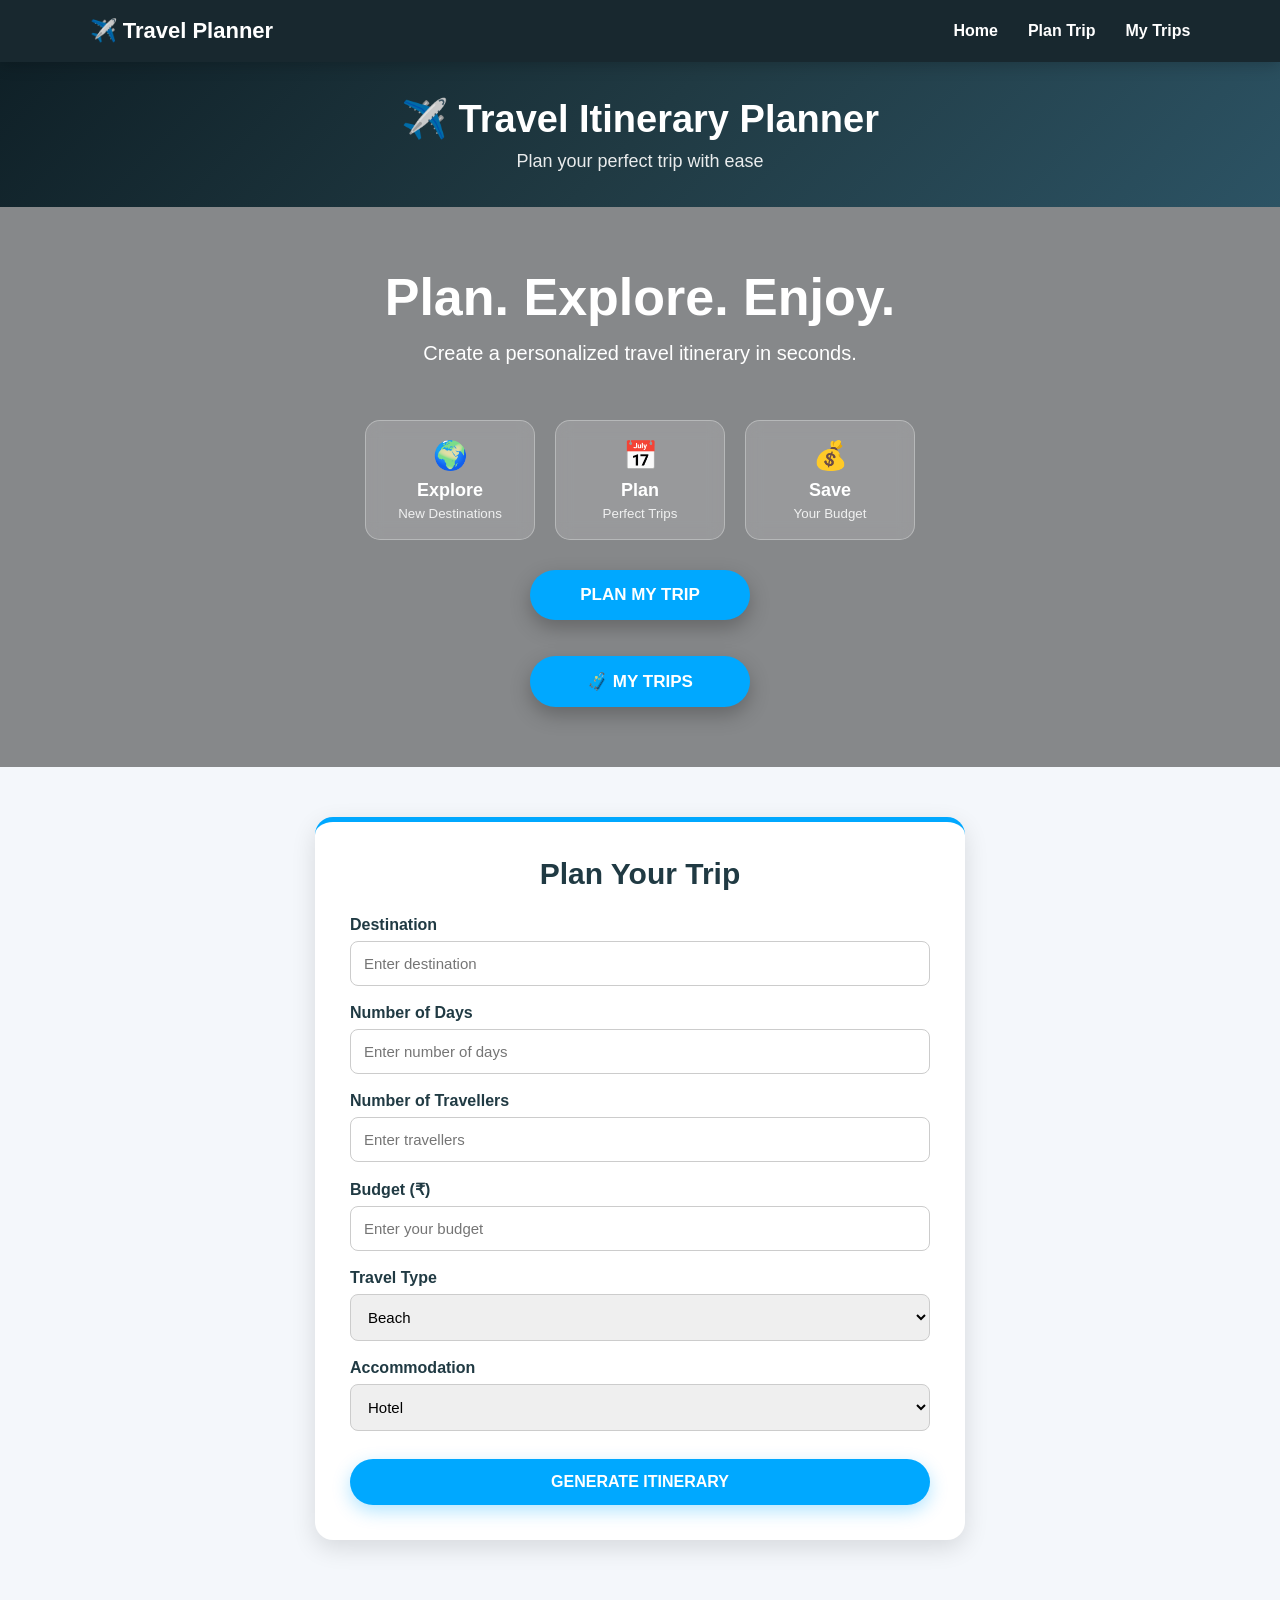
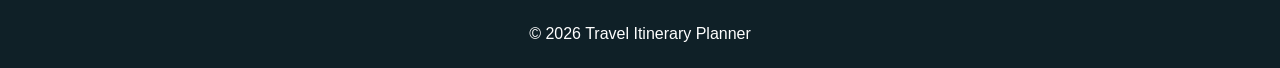
<file: index.html>
<!DOCTYPE html>
<html lang="en">
<head>
    <meta charset="UTF-8">
    <meta name="viewport" content="width=device-width, initial-scale=1.0">
    <title>Travel Itinerary Planner</title>
    <link rel="stylesheet" href="style.css">
</head>

<body>
    <nav class="navbar">
    <div class="logo">✈️ Travel Planner</div>

    <div class="nav-links">
        <a href="index.html">Home</a>
        <a href="#planner">Plan Trip</a>
        <a href="mytrips.html">My Trips</a>
    </div>
</nav>

    <header>
        <h1>✈️ Travel Itinerary Planner</h1>
        <p>Plan your perfect trip with ease</p>
    </header>

    <main>

        <section class="hero">
            <h2>Plan. Explore. Enjoy.</h2>
            <p>Create a personalized travel itinerary in seconds.</p>
            <div class="hero-stats">
    <div>
        <span>🌍</span>
        <strong>Explore</strong>
        <small>New Destinations</small>
    </div>

    <div>
        <span>📅</span>
        <strong>Plan</strong>
        <small>Perfect Trips</small>
    </div>

    <div>
        <span>💰</span>
        <strong>Save</strong>
        <small>Your Budget</small>
    </div>
</div>

            <button onclick="showPlanner()">
                PLAN MY TRIP
            </button>
<br><br>

<button onclick="window.location.href='mytrips.html'">
    🧳 MY TRIPS
</button>
        </section>

        <section id="planner" class="planner">

            <h2>Plan Your Trip</h2>

            <label>Destination</label>
            <input type="text" id="destination"
                   placeholder="Enter destination">

            <label>Number of Days</label>
            <input type="number" id="days"
                   placeholder="Enter number of days">

            <label>Number of Travellers</label>
            <input type="number" id="travellers"
                   placeholder="Enter travellers">

            <label>Budget (₹)</label>
            <input type="number" id="budget"
                   placeholder="Enter your budget">

            <label>Travel Type</label>
            <select id="travelType">
                <option>Beach</option>
                <option>Adventure</option>
                <option>Historical</option>
                <option>Nature</option>
                <option>Religious</option>
                <option>City Tour</option>
            </select>

            <label>Accommodation</label>
            <select id="accommodation">
                <option>Hotel</option>
                <option>Hostel</option>
                <option>Resort</option>
                <option>Budget Stay</option>
            </select>

            <button onclick="generateItinerary()">
                GENERATE ITINERARY
            </button>

        </section>

        <section id="result" class="result">

            <h2>Your Itinerary</h2>

            <div id="itineraryOutput"></div>

            <button onclick="saveTrip()">
                💾 SAVE TRIP
            </button>

        </section>

    </main>

    <footer>
        <p>© 2026 Travel Itinerary Planner</p>
    </footer>

    <script src="script.js"></script>

</body>
</html>
</file>
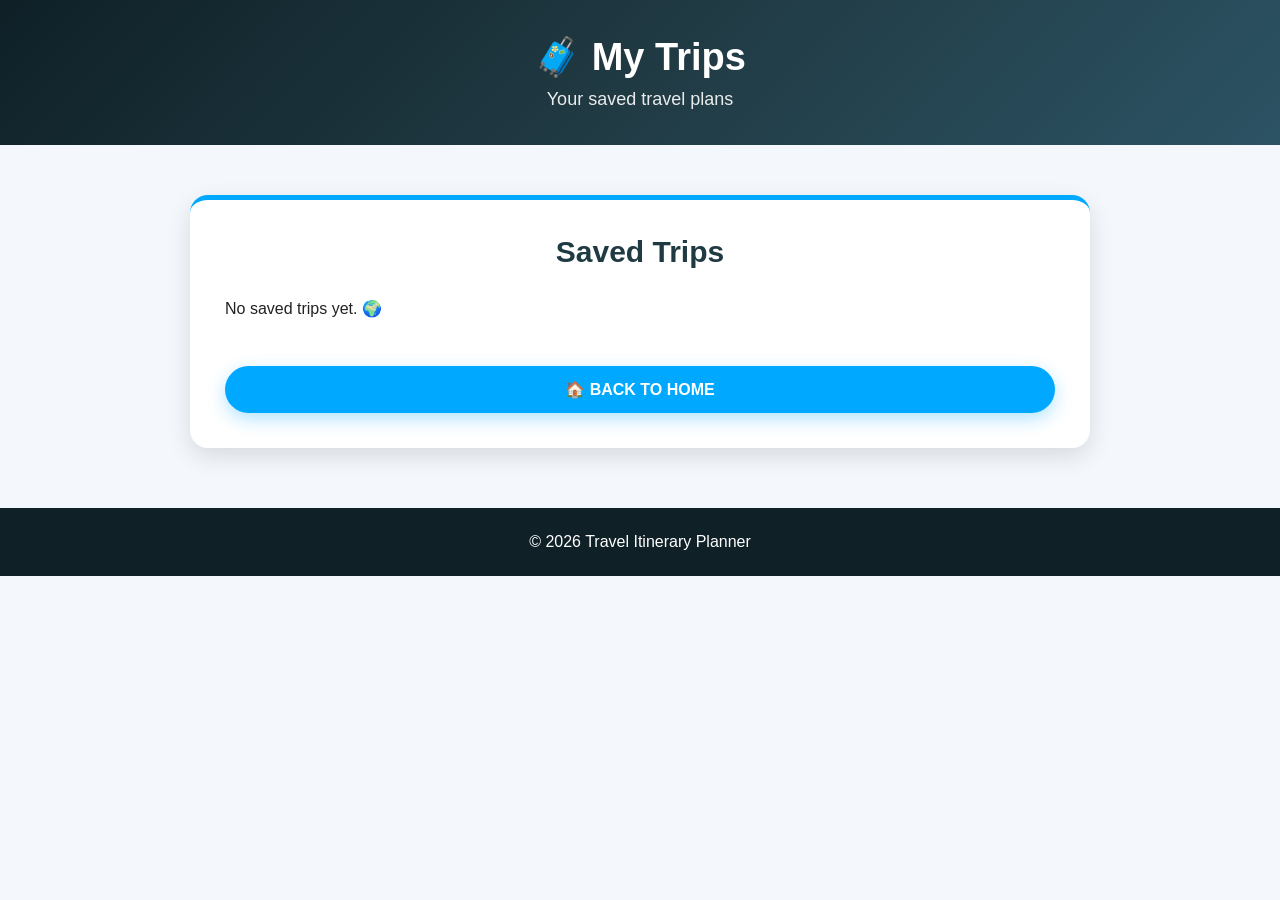
<file: mytrips.html>
<!DOCTYPE html>
<html lang="en">

<head>
    <meta charset="UTF-8">
    <meta name="viewport" content="width=device-width, initial-scale=1.0">

    <title>My Trips</title>

    <link rel="stylesheet" href="style.css">
</head>

<body>

    <header>
        <h1>🧳 My Trips</h1>
        <p>Your saved travel plans</p>
    </header>


    <main>

     <section class="planner trips-section">

            <h2>Saved Trips</h2>

            <div id="savedTrips"></div>

            <br>

            <button onclick="goHome()">
                🏠 BACK TO HOME
            </button>

        </section>

    </main>


    <footer>
        <p>© 2026 Travel Itinerary Planner</p>
    </footer>


    <script>

        function loadTrips() {

            let savedTrips =
                JSON.parse(localStorage.getItem("savedTrips")) || [];

            let container =
                document.getElementById("savedTrips");


            if (savedTrips.length === 0) {

                container.innerHTML =
                    "<p>No saved trips yet. 🌍</p>";

                return;
            }


            container.innerHTML = "";


            savedTrips.forEach((trip, index) => {

                container.innerHTML += `

                    <div class="trip-card">

                        <h3>🌍 ${trip.destination}</h3>

                        <p>
                            <b>Days:</b> ${trip.days}
                        </p>

                        <p>
                            <b>Travellers:</b> ${trip.travellers}
                        </p>

                        <p>
                            <b>Budget:</b> ₹${trip.budget}
                        </p>

                        <p>
                            <b>Travel Type:</b> ${trip.travelType}
                        </p>

                        <p>
                            <b>Accommodation:</b>
                            ${trip.accommodation}
                        </p>

                        <button onclick="deleteTrip(${index})">
                            🗑️ DELETE
                        </button>

                    </div>

                    <hr>
                `;
            });
        }


         function deleteTrip(index) {

            let savedTrips =
                JSON.parse(localStorage.getItem("savedTrips")) || [];


            savedTrips.splice(index, 1);


            localStorage.setItem(
                "savedTrips",
                JSON.stringify(savedTrips)
            );


            loadTrips();
        }


        function goHome() {

            window.location.href = "index.html";

        }


        loadTrips();

    </script>

</body>

</html>
</file>
<file: style.css>
.navbar {
    position: sticky;
    top: 0;
    z-index: 1000;

    display: flex;
    justify-content: space-between;
    align-items: center;

    padding: 18px 7%;

    background: rgba(15, 32, 39, 0.96);
    backdrop-filter: blur(10px);

    box-shadow: 0 3px 15px rgba(0, 0, 0, 0.2);
}

.logo {
    color: white;
    font-size: 22px;
    font-weight: bold;
}

.nav-links {
    display: flex;
    gap: 30px;
}

.nav-links a {
    color: white;
    text-decoration: none;
    font-size: 16px;
    font-weight: bold;
    transition: 0.3s;
}

.nav-links a:hover {
    color: #00a8ff;
}
* {
    box-sizing: border-box;
    margin: 0;
    padding: 0;
    font-family: Arial, sans-serif;
}

body {
    background: #f4f7fb;
    color: #222;
}

/* HEADER */
header {
    background: linear-gradient(135deg, #0f2027, #203a43, #2c5364);
    color: white;
    text-align: center;
    padding: 35px 20px;
}

header h1 {
    font-size: 38px;
    margin-bottom: 10px;
}

header p {
    font-size: 18px;
    opacity: 0.9;
}

/* HERO SECTION */
.hero {
    min-height: 500px;
    display: flex;
    flex-direction: column;
    justify-content: center;
    align-items: center;
    text-align: center;

    background:
        linear-gradient(rgba(0,0,0,0.45), rgba(0,0,0,0.45)),
        url("https://images.unsplash.com/photo-1500530855697-b586d89ba3ee?auto=format&fit=crop&w=1600&q=80");

    background-size: cover;
    background-position: center;
    color: white;
    padding: 60px 20px;
}

.hero h2 {
    font-size: 52px;
    margin-bottom: 15px;
}

.hero p {
    font-size: 20px;
    margin-bottom: 30px;
}

/* BUTTONS */
button {
    background: #00a8ff;
    color: white;
    border: none;
    padding: 14px 30px;
    border-radius: 30px;
    cursor: pointer;
    font-size: 16px;
    font-weight: bold;
    transition: 0.3s;
}

button:hover {
    background: #0077b6;
    transform: translateY(-2px);
}

/* PLANNER + RESULT */
.planner,
.result {
    width: 90%;
    max-width: 650px;
    margin: 50px auto;
    background: white;
    padding: 35px;
    border-radius: 18px;
    box-shadow: 0 8px 25px rgba(0,0,0,0.12);
}

.planner h2,
.result h2 {
    text-align: center;
    margin-bottom: 25px;
    color: #203a43;
}

/* FORM */
.planner label {
    display: block;
    margin-top: 18px;
    margin-bottom: 7px;
    font-weight: bold;
}

.planner input,
.planner select {
    width: 100%;
    padding: 13px;
    border: 1px solid #ccc;
    border-radius: 8px;
    font-size: 15px;
}

.planner input:focus,
.planner select:focus {
    outline: none;
    border-color: #00a8ff;
    box-shadow: 0 0 5px rgba(0,168,255,0.3);
}

.planner button {
    margin-top: 28px;
    width: 100%;
}

/* RESULT */
.result {
    display: none;
}

#itineraryOutput {
    line-height: 1.8;
    margin-bottom: 20px;
}

#itineraryOutput h3 {
    color: #203a43;
    margin: 15px 0;
}

#itineraryOutput hr {
    margin: 20px 0;
    border: none;
    border-top: 1px solid #ddd;
}

/* SAVED TRIP CARDS */
.trip-card {
    background: #f8fbff;
    border: 1px solid #d9e8f5;
    border-radius: 15px;
    padding: 22px;
    margin: 18px 0;
    box-shadow: 0 5px 15px rgba(0,0,0,0.08);
}

.trip-card h3 {
    color: #203a43;
    margin-bottom: 15px;
}

.trip-card p {
    margin: 8px 0;
}

.trip-card button {
    background: #e53935;
    margin-top: 12px;
}

.trip-card button:hover {
    background: #c62828;
}

#savedTrips {
    width: 100%;
}

/* FOOTER */
footer {
    text-align: center;
    background: #0f2027;
    color: white;
    padding: 25px;
    margin-top: 60px;
}

/* MOBILE */
@media (max-width: 600px) {

    header h1 {
        font-size: 28px;
    }

    .hero h2 {
        font-size: 36px;
    }

    .hero p {
        font-size: 17px;
    }

    .planner,
    .result {
        width: 94%;
        padding: 25px;
    }
}
@media (max-width: 600px) {

    .navbar {
        flex-direction: column;
        gap: 15px;
        padding: 15px;
    }

    .nav-links {
        gap: 18px;
    }

    .nav-links a {
        font-size: 14px;
    }
}
.hero-stats {
    display: flex;
    justify-content: center;
    gap: 20px;
    margin: 25px 0 30px;
    flex-wrap: wrap;
}

.hero-stats div {
    width: 170px;
    padding: 18px 12px;

    background: rgba(255, 255, 255, 0.15);
    backdrop-filter: blur(8px);

    border: 1px solid rgba(255, 255, 255, 0.3);
    border-radius: 15px;

    text-align: center;
}

.hero-stats span {
    display: block;
    font-size: 28px;
    margin-bottom: 8px;
}

.hero-stats strong {
    display: block;
    font-size: 18px;
}

.hero-stats small {
    display: block;
    margin-top: 5px;
    opacity: 0.85;
}
.hero button {
    min-width: 220px;
    font-size: 17px;
    padding: 15px 30px;
    box-shadow: 0 8px 20px rgba(0, 0, 0, 0.25);
}

.hero button:hover {
    transform: scale(1.05);
}
.trips-section {
    max-width: 900px;
}

.trips-section h2 {
    font-size: 30px;
    margin-bottom: 30px;
}

.trip-card {
    transition: 0.3s;
}

.trip-card:hover {
    transform: translateY(-5px);
    box-shadow: 0 10px 25px rgba(0, 0, 0, 0.15);
}

.trip-card h3 {
    font-size: 22px;
}

.trip-card p {
    color: #555;
}

.trip-card button {
    width: auto;
    padding: 10px 20px;
}
.trips-section > button {
    display: block;
    margin: 30px auto 0;
    min-width: 200px;
}

.trips-section > button:hover {
    transform: translateY(-2px);
}
.planner {
    border-top: 5px solid #00a8ff;
}

.planner h2 {
    font-size: 30px;
}

.planner label {
    color: #203a43;
}

.planner input,
.planner select {
    transition: 0.3s;
}
.planner button {
    box-shadow: 0 6px 18px rgba(0, 168, 255, 0.3);
}

.planner button:hover {
    transform: translateY(-2px);
    box-shadow: 0 10px 22px rgba(0, 168, 255, 0.4);
}
.planner input:hover,
.planner select:hover {
    border-color: #00a8ff;
}
.day-plan {
    background: #f8fbff;
    border-left: 5px solid #00a8ff;
    border-radius: 12px;
    padding: 18px 20px;
    margin: 18px 0;
    box-shadow: 0 4px 12px rgba(0, 0, 0, 0.08);
    transition: 0.3s;
}

.day-plan:hover {
    transform: translateY(-3px);
    box-shadow: 0 8px 18px rgba(0, 0, 0, 0.12);
}

.day-plan h3 {
    color: #203a43;
    margin-bottom: 12px;
    font-size: 21px;
}

.day-plan ul {
    padding-left: 20px;
}

.day-plan li {
    margin: 9px 0;
    color: #555;
    font-size: 16px;
}
</file>
